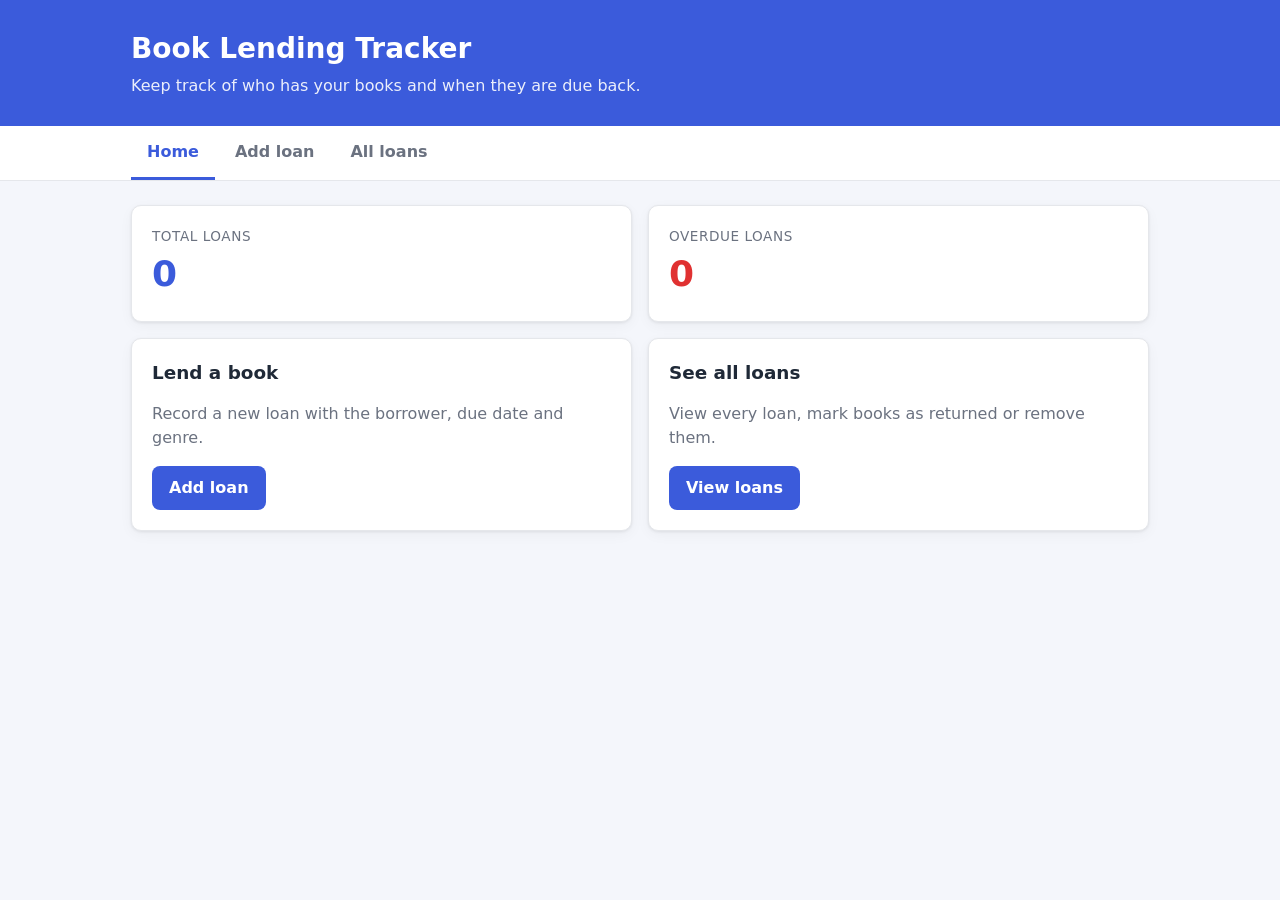
<file: index.html>
<!DOCTYPE html>
<html lang="en">
<head>
  <meta charset="UTF-8">
  <meta name="viewport" content="width=device-width, initial-scale=1">
  <title>Book Lending Tracker</title>
  <link rel="stylesheet" href="style.css">
</head>
<body class="lt-body">
  <header class="lt-header">
    <div class="lt-container">
      <h1 class="lt-title">Book Lending Tracker</h1>
      <p class="lt-subtitle">Keep track of who has your books and when they are due back.</p>
    </div>
  </header>
  <nav class="lt-nav">
    <div class="lt-container lt-nav-inner">
      <a class="lt-nav-link lt-nav-active" href="index.html">Home</a>
      <a class="lt-nav-link" href="add.html">Add loan</a>
      <a class="lt-nav-link" href="loans.html">All loans</a>
    </div>
  </nav>

  <main class="lt-container">
    <section class="lt-grid lt-grid-2" aria-label="Summary">
      <div class="lt-card lt-stat">
        <span class="lt-stat-label">Total loans</span>
        <span class="lt-stat-value" id="totalLoans">0</span>
      </div>
      <div class="lt-card lt-stat lt-stat-danger">
        <span class="lt-stat-label">Overdue loans</span>
        <span class="lt-stat-value" id="overdueLoans">0</span>
      </div>
    </section>

    <section class="lt-grid lt-grid-2">
      <div class="lt-card">
        <h2 class="lt-card-title">Lend a book</h2>
        <p class="lt-card-text">Record a new loan with the borrower, due date and genre.</p>
        <a class="lt-btn lt-btn-primary" href="add.html">Add loan</a>
      </div>
      <div class="lt-card">
        <h2 class="lt-card-title">See all loans</h2>
        <p class="lt-card-text">View every loan, mark books as returned or remove them.</p>
        <a class="lt-btn lt-btn-primary" href="loans.html">View loans</a>
      </div>
    </section>
  </main>

  <script src="lib/lendlib.js"></script>
  <script src="app.js"></script>
</body>
</html>
</file>
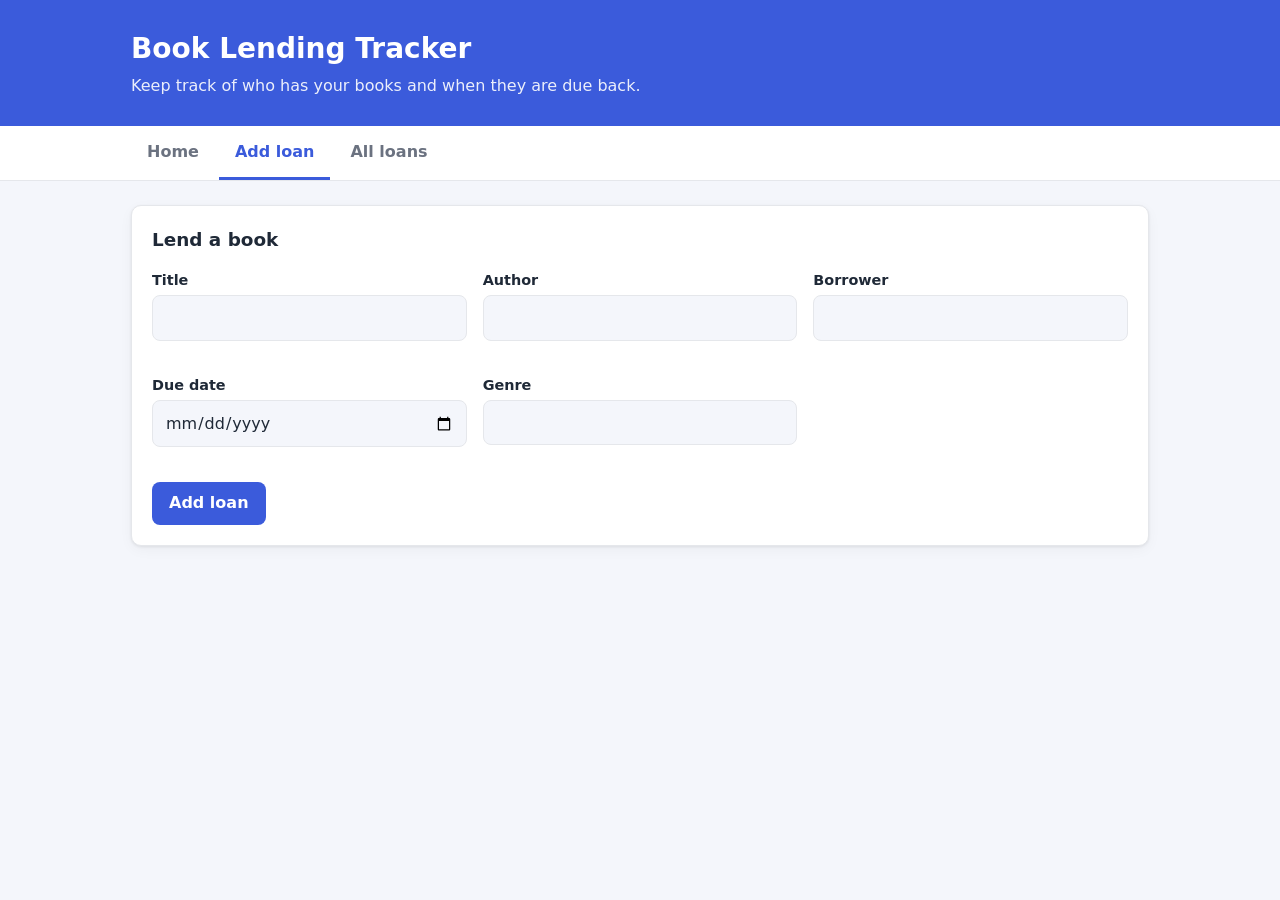
<file: add.html>
<!DOCTYPE html>
<html lang="en">
<head>
  <meta charset="UTF-8">
  <meta name="viewport" content="width=device-width, initial-scale=1">
  <title>Add loan - Book Lending Tracker</title>
  <link rel="stylesheet" href="style.css">
</head>
<body class="lt-body">
  <header class="lt-header">
    <div class="lt-container">
      <h1 class="lt-title">Book Lending Tracker</h1>
      <p class="lt-subtitle">Keep track of who has your books and when they are due back.</p>
    </div>
  </header>
  <nav class="lt-nav">
    <div class="lt-container lt-nav-inner">
      <a class="lt-nav-link" href="index.html">Home</a>
      <a class="lt-nav-link lt-nav-active" href="add.html">Add loan</a>
      <a class="lt-nav-link" href="loans.html">All loans</a>
    </div>
  </nav>

  <main class="lt-container">
    <section class="lt-card">
      <h2 class="lt-card-title">Lend a book</h2>
      <form id="loanForm" class="lt-form" novalidate>
        <div class="lt-grid lt-grid-3">
          <div class="lt-field">
            <label class="lt-label" for="title">Title</label>
            <input class="lt-input" type="text" id="title" name="title" required>
            <span class="lt-error" id="titleError"></span>
          </div>
          <div class="lt-field">
            <label class="lt-label" for="author">Author</label>
            <input class="lt-input" type="text" id="author" name="author" required>
            <span class="lt-error" id="authorError"></span>
          </div>
          <div class="lt-field">
            <label class="lt-label" for="borrower">Borrower</label>
            <input class="lt-input" type="text" id="borrower" name="borrower" required>
            <span class="lt-error" id="borrowerError"></span>
          </div>
          <div class="lt-field">
            <label class="lt-label" for="dueDate">Due date</label>
            <input class="lt-input" type="date" id="dueDate" name="dueDate" required>
            <span class="lt-error" id="dueDateError"></span>
          </div>
          <div class="lt-field">
            <label class="lt-label" for="genre">Genre</label>
            <input class="lt-input" type="text" id="genre" name="genre" required>
            <span class="lt-error" id="genreError"></span>
          </div>
        </div>
        <button class="lt-btn lt-btn-primary" type="submit">Add loan</button>
      </form>
    </section>
  </main>

  <script src="lib/lendlib.js"></script>
  <script src="app.js"></script>
</body>
</html>
</file>
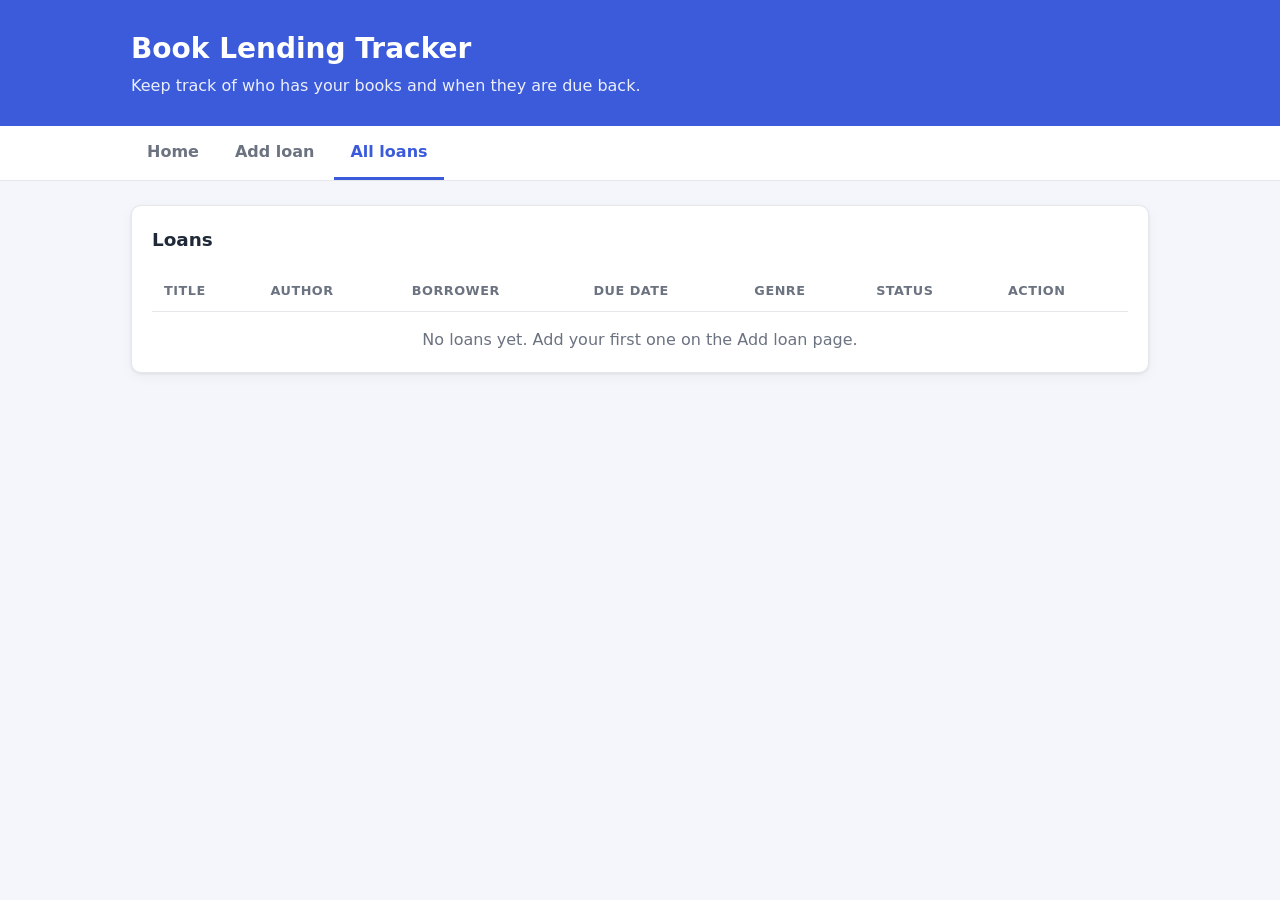
<file: loans.html>
<!DOCTYPE html>
<html lang="en">
<head>
  <meta charset="UTF-8">
  <meta name="viewport" content="width=device-width, initial-scale=1">
  <title>All loans - Book Lending Tracker</title>
  <link rel="stylesheet" href="style.css">
</head>
<body class="lt-body">
  <header class="lt-header">
    <div class="lt-container">
      <h1 class="lt-title">Book Lending Tracker</h1>
      <p class="lt-subtitle">Keep track of who has your books and when they are due back.</p>
    </div>
  </header>
  <nav class="lt-nav">
    <div class="lt-container lt-nav-inner">
      <a class="lt-nav-link" href="index.html">Home</a>
      <a class="lt-nav-link" href="add.html">Add loan</a>
      <a class="lt-nav-link lt-nav-active" href="loans.html">All loans</a>
    </div>
  </nav>

  <main class="lt-container">
    <section class="lt-card">
      <h2 class="lt-card-title">Loans</h2>
      <div class="lt-table-wrap">
        <table class="lt-table">
          <thead>
            <tr>
              <th>Title</th>
              <th>Author</th>
              <th>Borrower</th>
              <th>Due date</th>
              <th>Genre</th>
              <th>Status</th>
              <th>Action</th>
            </tr>
          </thead>
          <tbody id="loanTableBody"></tbody>
        </table>
      </div>
      <p class="lt-empty" id="emptyMessage">No loans yet. Add your first one on the Add loan page.</p>
    </section>
  </main>

  <script src="lib/lendlib.js"></script>
  <script src="app.js"></script>
</body>
</html>
</file>
<file: style.css>
/* The page's stylesheet is the LendKit CSS library only. */
@import url("lib/lendkit.css");
</file>
